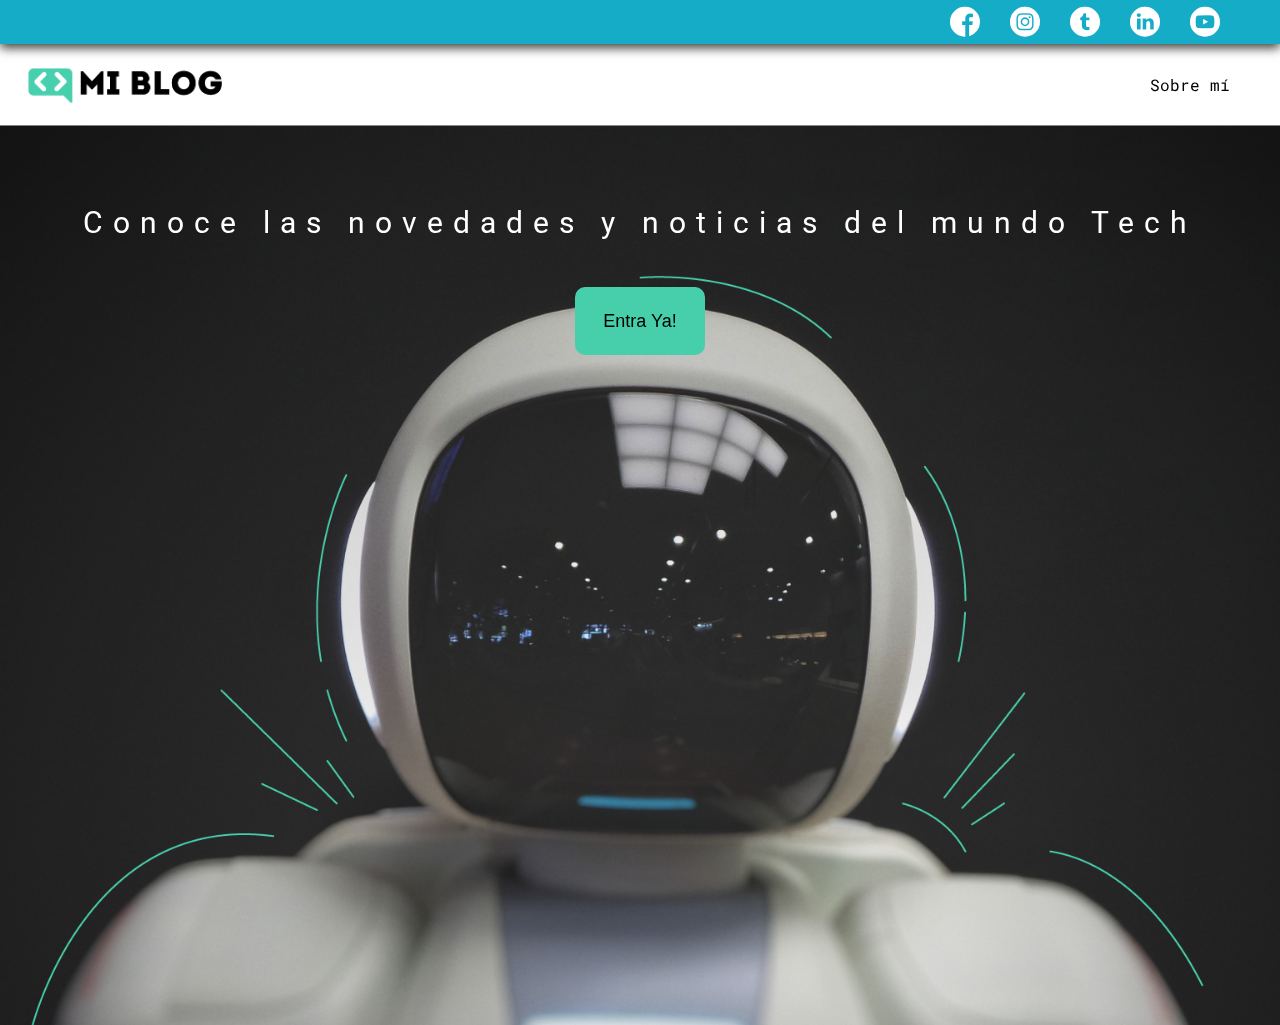
<file: index.html>
<!DOCTYPE html>
<html lang="en">
<head>
  <meta charset="UTF-8">
  <meta http-equiv="X-UA-Compatible" content="IE=edge">
  <meta name="viewport" content="width=s, initial-scale=1.0">
  <link rel="stylesheet" href="./css/main.css">
  <link rel="stylesheet" href="./assets/icons/fonts/flaticon.css">
  <link rel="stylesheet" href="./css/media-queries.css">
  <title>My Blog</title>
</head>
<body class="home-body">
  <header>
    <section class="main-icons-container">
      <section class="icons-container">
        <a href="" class="flaticon-001-facebook"><span></span></a>
        <a href="" class="flaticon-011-instagram"><span></span></a>
        <a href="" class="flaticon-002-twitter"><span></span></a>
        <a href="" class="flaticon-010-linkedin"><span></span></a>
        <a href="" class="flaticon-008-youtube"><span></span></a>
      </section>
    </section>
      <nav class="profile">
        <a href="index.html" class="logo"><img src="./assets/img/Logo-negro.png" alt="logo del blog"></a>
        <a href="perfil.html" class="about-me">Sobre mí</a>
      </nav>
  </header>
<!-- new section -->
<main class="home-main-container">
  <section class="home-main-section">
    <span class="news">Conoce las novedades y noticias del mundo Tech</span>
    <button class="cta"><a href="blogs.html">Entra Ya!</a></button>
  </section>
</main>
</body>
</html>
</file>
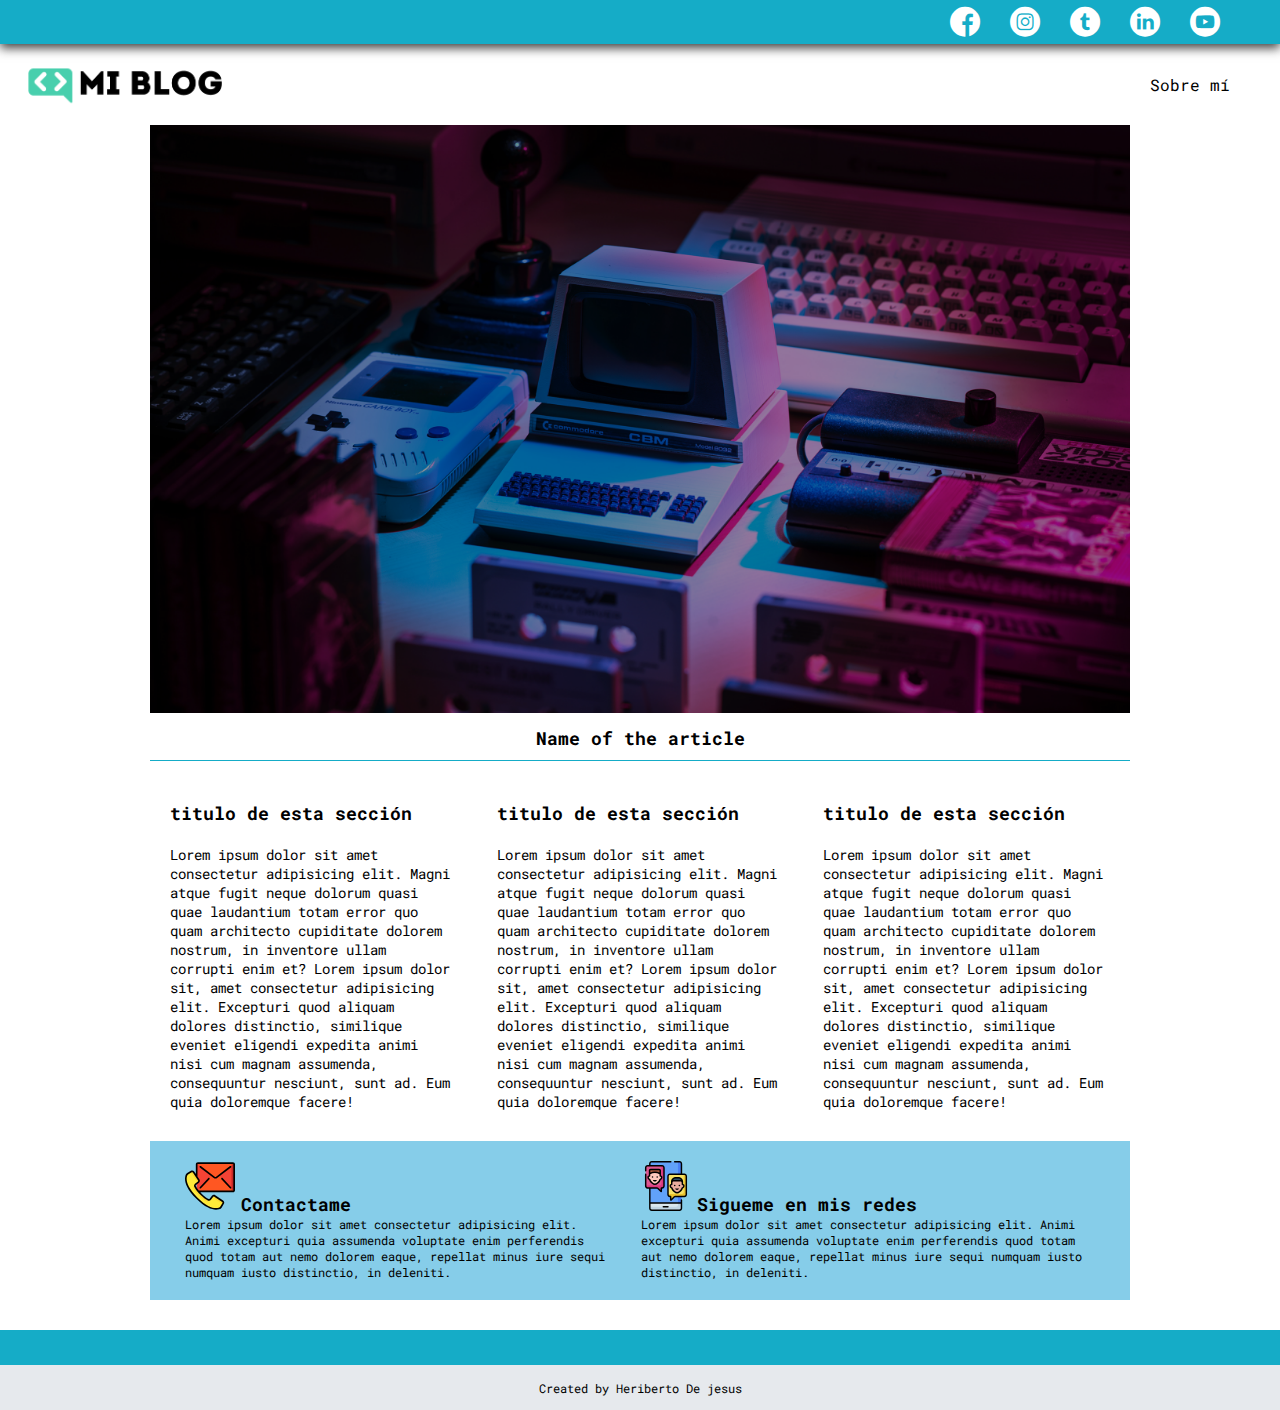
<file: blog.html>
<!DOCTYPE html>
<html lang="en">
<head>
  <meta charset="UTF-8">
  <meta http-equiv="X-UA-Compatible" content="IE=edge">
  <meta name="viewport" content="width=device-width, initial-scale=1.0">
  <link rel="stylesheet" href="./css/main.css">
  <link rel="stylesheet" href="./assets/icons/fonts/flaticon.css">
  <link rel="stylesheet" href="./css/media-queries.css">
  <title>My Blog</title>
</head>
<body>
  <header>
    <section class="main-icons-container">
      <section class="icons-container">
        <a href="" class="flaticon-001-facebook"><span></span></a>
        <a href="" class="flaticon-011-instagram"><span></span></a>
        <a href="" class="flaticon-002-twitter"><span></span></a>
        <a href="" class="flaticon-010-linkedin"><span></span></a>
        <a href="" class="flaticon-008-youtube"><span></span></a>
      </section>
    </section>
      <nav class="profile">
        <a href="index.html" class="logo"><img src="./assets/img/Logo-negro.png" alt="logo del blog"></a>
        <a href="perfil.html" class="about-me">Sobre mí</a>
      </nav>
  </header>

  <main class="main-blog-container">
    <section class="main-blog-img-container">
        <img src="./assets/img/main-news-img.png" alt="main image from this section">
      <h3 class="main-blog--title">Name of the article</h3>
    </section>
    <section class="main-blog-description-container">
    <section class="blog-description-container">
      <article class="main-blog-section">
        <h3>titulo de esta sección</h3>
        <p>Lorem ipsum dolor sit amet consectetur adipisicing elit. Magni atque fugit neque dolorum quasi quae laudantium totam error quo quam architecto cupiditate dolorem nostrum, in inventore ullam corrupti enim et?
          Lorem ipsum dolor sit, amet consectetur adipisicing elit. Excepturi quod aliquam dolores distinctio, similique eveniet eligendi expedita animi nisi cum magnam assumenda, consequuntur nesciunt, sunt ad. Eum quia doloremque facere!
        </p>
      </article>
    </section>

    <section class="blog-description-container">
      <article class="main-blog-section">
        <h3>titulo de esta sección</h3>
        <p>Lorem ipsum dolor sit amet consectetur adipisicing elit. Magni atque fugit neque dolorum quasi quae laudantium totam error quo quam architecto cupiditate dolorem nostrum, in inventore ullam corrupti enim et?
          Lorem ipsum dolor sit, amet consectetur adipisicing elit. Excepturi quod aliquam dolores distinctio, similique eveniet eligendi expedita animi nisi cum magnam assumenda, consequuntur nesciunt, sunt ad. Eum quia doloremque facere!
        </p>
      </article>
    </section>

    <section class="blog-description-container">
      <article class="main-blog-section">
        <h3>titulo de esta sección</h3>
        <p>Lorem ipsum dolor sit amet consectetur adipisicing elit. Magni atque fugit neque dolorum quasi quae laudantium totam error quo quam architecto cupiditate dolorem nostrum, in inventore ullam corrupti enim et?
          Lorem ipsum dolor sit, amet consectetur adipisicing elit. Excepturi quod aliquam dolores distinctio, similique eveniet eligendi expedita animi nisi cum magnam assumenda, consequuntur nesciunt, sunt ad. Eum quia doloremque facere!
        </p>
      </article>
    </section>
  </section>
<!-- contact section -->
<section class="main-contact-container">
  <article class="main-contact">
    <div class="main-contact--pic">
      <span class="contact--bild"></span>
    </div>
      <h3 class="contact-title">Contactame</h3>
      <p class="contact-text">Lorem ipsum dolor sit amet consectetur adipisicing elit. Animi excepturi quia assumenda voluptate enim perferendis quod totam aut nemo dolorem eaque, repellat minus iure sequi numquam iusto distinctio, in deleniti.</p>
    </article>

    <article class="main-contact">
      <div class="main-contact--pic">
        <span class="contact--bild2"></span>
      </div>
        <h3 class="contact-title">Sigueme en mis redes</h3>
        <p class="contact-text">Lorem ipsum dolor sit amet consectetur adipisicing elit. Animi excepturi quia assumenda voluptate enim perferendis quod totam aut nemo dolorem eaque, repellat minus iure sequi numquam iusto distinctio, in deleniti.</p>
      </article>
    </section>
  </main>
  <footer>
    <p><a href="https://www.instagram.com/heriberto.de.jesuss">Created by Heriberto De jesus</a></p>
  </footer>
</body>
</html>
</file>
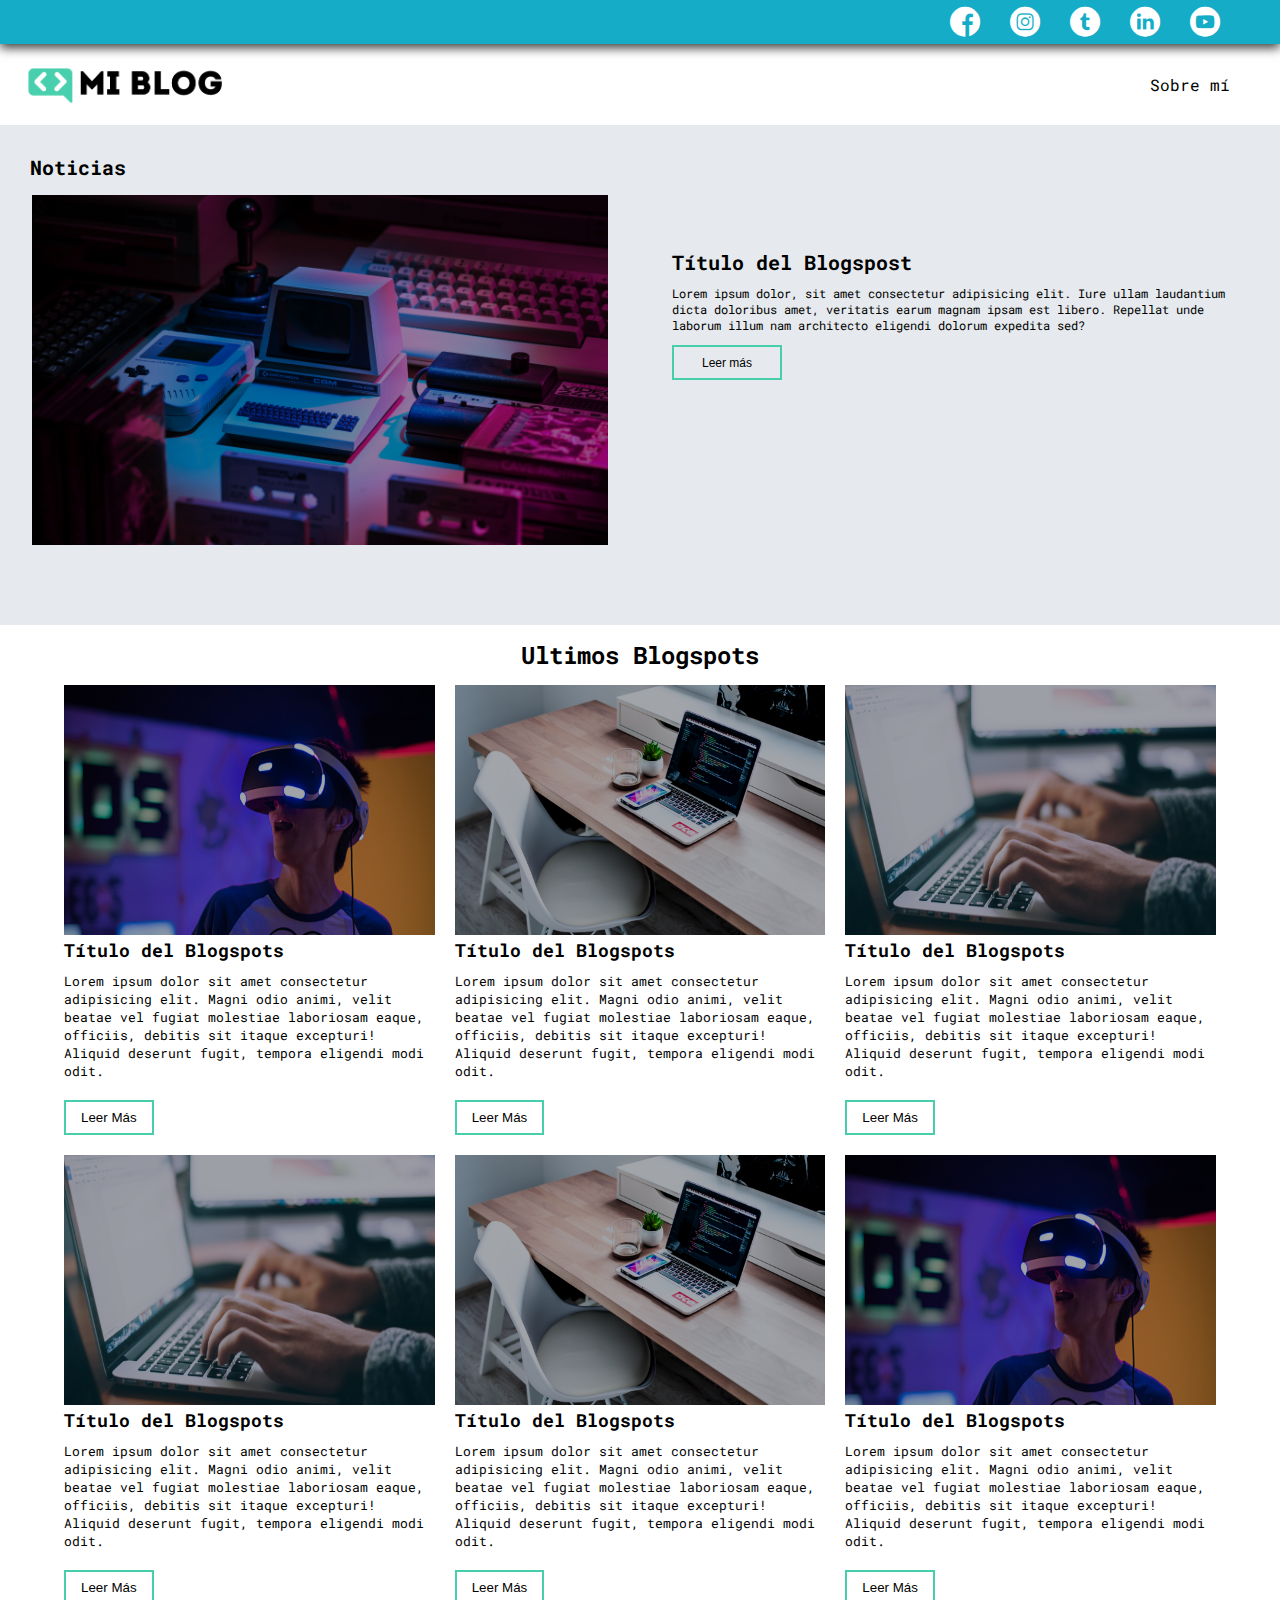
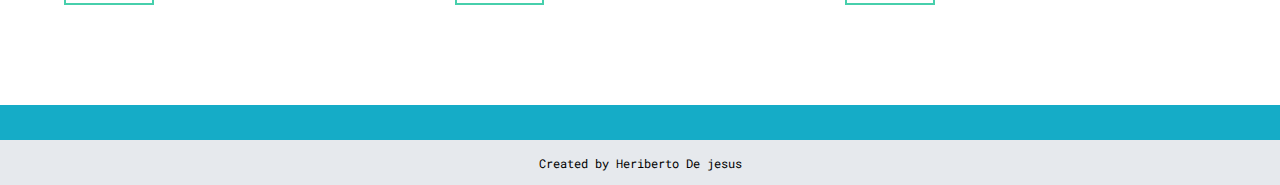
<file: blogs.html>
<!DOCTYPE html>
<html lang="en">
<head>
  <meta charset="UTF-8">
  <meta http-equiv="X-UA-Compatible" content="IE=edge">
  <meta name="viewport" content="width=device-width, initial-scale=1.0">
  <link rel="stylesheet" href="./css/main.css">
  <link rel="stylesheet" href="./assets/icons/fonts/flaticon.css">
  <link rel="stylesheet" href="./css/media-queries.css">
  <title>My Blog</title>
</head>
<body>
  <header>
    <section class="main-icons-container">
      <section class="icons-container">
        <a href="" class="flaticon-001-facebook"><span></span></a>
        <a href="" class="flaticon-011-instagram"><span></span></a>
        <a href="" class="flaticon-002-twitter"><span></span></a>
        <a href="" class="flaticon-010-linkedin"><span></span></a>
        <a href="" class="flaticon-008-youtube"><span></span></a>
      </section>
    </section>
      <nav class="profile">
        <a href="index.html" class="logo"><img src="./assets/img/Logo-negro.png" alt="logo del blog"></a>
        <a href="perfil.html" class="about-me">Sobre mí</a>
      </nav>
  </header>

  <section class="blogs-main-container">
    <section class="blogs-main">
      <span class="blogs-title--span">Noticias</span>
      <img src="./assets/img/main-news-img.png" alt="Foto of a section fron my blog" class="blogs-foto-001">
    </section>
    <section class="blogs-main--02">
      <h3 class="blogs--title">Título del Blogspost</h3>
      <p class="blogs--text">Lorem ipsum dolor, sit amet consectetur adipisicing elit. Iure ullam laudantium dicta doloribus amet, veritatis earum magnam ipsam est libero. Repellat unde laborum illum nam architecto eligendi dolorum expedita sed?</p>
      <button class="blogs-cta"><a href="blog.html">Leer más</a></button>
    </section>
  </section>
  <!-- next section -->
  <div class="blogs--title-h2">
    <h2>Ultimos Blogspots</h2>
  </div>

<div class="main-container-all">
  <div class="blogs-container">
    <article>
      <img src="./assets/img/post-1.png" alt="" class="blogs-main--foto">
      <h3 class="blogs-text--h3">Título del Blogspots</h3>
      <p class="blogs-text--p">Lorem ipsum dolor sit amet consectetur adipisicing elit. Magni odio animi, velit beatae vel fugiat molestiae laboriosam eaque, officiis, debitis sit itaque excepturi! Aliquid deserunt fugit, tempora eligendi modi odit.</p>
      <button class="blogs-button"><a href="blog.html">Leer Más</a></button>
    </article>
  </div>

  <div class="blogs-container">
    <article>
      <img src="./assets/img/post-2.png" alt="" class="blogs-main--foto">
      <h3 class="blogs-text--h3">Título del Blogspots</h3>
      <p class="blogs-text--p">Lorem ipsum dolor sit amet consectetur adipisicing elit. Magni odio animi, velit beatae vel fugiat molestiae laboriosam eaque, officiis, debitis sit itaque excepturi! Aliquid deserunt fugit, tempora eligendi modi odit.</p>
      <button class="blogs-button"><a href="blog.html">Leer Más</a></button>
    </article>
  </div>

  <div class="blogs-container">
    <article>
      <img src="./assets/img/post-3.png" alt="" class="blogs-main--foto">
      <h3 class="blogs-text--h3">Título del Blogspots</h3>
      <p class="blogs-text--p">Lorem ipsum dolor sit amet consectetur adipisicing elit. Magni odio animi, velit beatae vel fugiat molestiae laboriosam eaque, officiis, debitis sit itaque excepturi! Aliquid deserunt fugit, tempora eligendi modi odit.</p>
      <button class="blogs-button"><a href="blog.html">Leer Más</a></button>
    </article>
  </div>

  <div class="blogs-container">
    <article>
      <img src="./assets/img/post-3.png" alt="" class="blogs-main--foto">
      <h3 class="blogs-text--h3">Título del Blogspots</h3>
      <p class="blogs-text--p">Lorem ipsum dolor sit amet consectetur adipisicing elit. Magni odio animi, velit beatae vel fugiat molestiae laboriosam eaque, officiis, debitis sit itaque excepturi! Aliquid deserunt fugit, tempora eligendi modi odit.</p>
      <button class="blogs-button"><a href="blog.html">Leer Más</a></button>
    </article>
  </div>

  <div class="blogs-container">
    <article>
      <img src="./assets/img/post-2.png" alt="" class="blogs-main--foto">
      <h3 class="blogs-text--h3">Título del Blogspots</h3>
      <p class="blogs-text--p">Lorem ipsum dolor sit amet consectetur adipisicing elit. Magni odio animi, velit beatae vel fugiat molestiae laboriosam eaque, officiis, debitis sit itaque excepturi! Aliquid deserunt fugit, tempora eligendi modi odit.</p>
      <button class="blogs-button"><a href="blog.html">Leer Más</a></button>
    </article>
  </div>

  <div class="blogs-container blogs-container--01">
    <article>
      <img src="./assets/img/post-1.png" alt="" class="blogs-main--foto">
      <h3 class="blogs-text--h3">Título del Blogspots</h3>
      <p class="blogs-text--p">Lorem ipsum dolor sit amet consectetur adipisicing elit. Magni odio animi, velit beatae vel fugiat molestiae laboriosam eaque, officiis, debitis sit itaque excepturi! Aliquid deserunt fugit, tempora eligendi modi odit.</p>
      <button class="blogs-button"><a href="blog.html">Leer Más</a></button>
    </article>
  </div>
</div>
<footer>
  <p><a href="https://www.instagram.com/heriberto.de.jesuss">Created by Heriberto De jesus</a></p>
</footer>
</body>
</html>
</file>
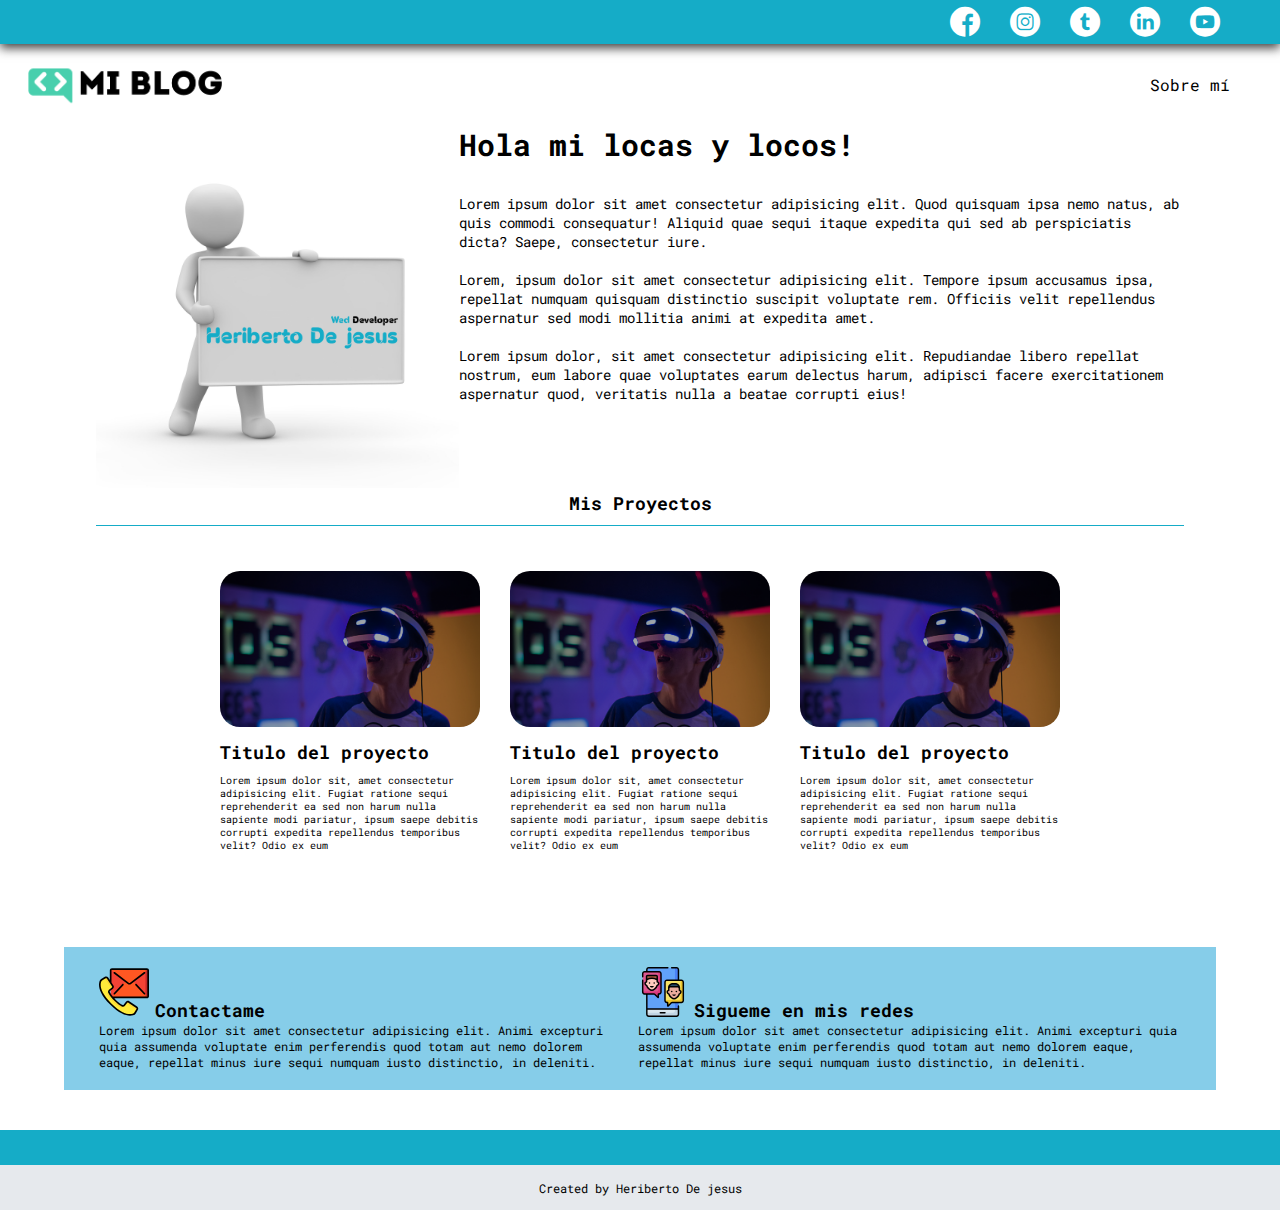
<file: perfil.html>
<!DOCTYPE html>
<html lang="en">
<head>
  <meta charset="UTF-8">
  <meta http-equiv="X-UA-Compatible" content="IE=edge">
  <meta name="viewport" content="width=device-width, initial-scale=1.0">
  <link rel="stylesheet" href="./css/main.css">
  <link rel="stylesheet" href="./assets/icons/fonts/flaticon.css">
  <link rel="stylesheet" href="./css/media-queries.css">
  <title>My Blog</title>
</head>
<body>
  <header>
    <section class="main-icons-container">
      <section class="icons-container">
        <a href="" class="flaticon-001-facebook"><span></span></a>
        <a href="" class="flaticon-011-instagram"><span></span></a>
        <a href="" class="flaticon-002-twitter"><span></span></a>
        <a href="" class="flaticon-010-linkedin"><span></span></a>
        <a href="" class="flaticon-008-youtube"><span></span></a>
      </section>
    </section>
      <nav class="profile">
        <a href="index.html" class="logo"><img src="./assets/img/Logo-negro.png" alt="logo del blog"></a>
        <a href="perfil.html" class="about-me">Sobre mí</a>
      </nav>
  </header>
  <main class="profile-main-container--all">
    <section class="profile-main-container">
      <div class="profile-main-left">
        <img src="./assets/img/mypic.jpg" alt="Profile foto">
      </div>
      <div class="profile-main-right">
        <h3>Hola mi locas y locos!</h3>
        <p>Lorem ipsum dolor sit amet consectetur adipisicing elit. Quod quisquam ipsa nemo natus, ab quis commodi consequatur! Aliquid quae sequi itaque expedita qui sed ab perspiciatis dicta? Saepe, consectetur iure.
        <br><br>
        Lorem, ipsum dolor sit amet consectetur adipisicing elit. Tempore ipsum accusamus ipsa, repellat numquam quisquam distinctio suscipit voluptate rem. Officiis velit repellendus aspernatur sed modi mollitia animi at expedita amet.
        <br><br>
        Lorem ipsum dolor, sit amet consectetur adipisicing elit. Repudiandae libero repellat nostrum, eum labore quae voluptates earum delectus harum, adipisci facere exercitationem aspernatur quod, veritatis nulla a beatae corrupti eius!
        </p>
      </div>
    </section>
    <section class="main-profile-projects-container">
      <h3 class="profile-projects-title--h3">Mis Proyectos</h3>
      <section class="profile-projects-container">
      <article class="profile-projects">
        <div class="profile-projects-section">
        <img src="./assets/img/post-1.png" alt="">
        <h3>Titulo del proyecto</h3>
        <p>Lorem ipsum dolor sit, amet consectetur adipisicing elit. Fugiat ratione sequi reprehenderit ea sed non harum nulla sapiente modi pariatur, ipsum saepe debitis corrupti expedita repellendus temporibus velit? Odio ex eum</p>
      </div>
      </article>

      <article class="profile-projects">
        <div class="profile-projects-section">
        <img src="./assets/img/post-1.png" alt="">
        <h3>Titulo del proyecto</h3>
        <p>Lorem ipsum dolor sit, amet consectetur adipisicing elit. Fugiat ratione sequi reprehenderit ea sed non harum nulla sapiente modi pariatur, ipsum saepe debitis corrupti expedita repellendus temporibus velit? Odio ex eum</p>
      </div>

      </article>
      <article class="profile-projects">
        <div class="profile-projects-section">
        <img src="./assets/img/post-1.png" alt="">
        <h3>Titulo del proyecto</h3>
        <p>Lorem ipsum dolor sit, amet consectetur adipisicing elit. Fugiat ratione sequi reprehenderit ea sed non harum nulla sapiente modi pariatur, ipsum saepe debitis corrupti expedita repellendus temporibus velit? Odio ex eum</p>
      </div>
      </article>
    </section>
    </section>
  </main>
  <!-- contact section -->
<section class="main-contact-container main-contact-container2">
  <article class="main-contact">
    <div class="main-contact--pic">
      <span class="contact--bild"></span>
    </div>
      <h3 class="contact-title">Contactame</h3>
      <p class="contact-text">Lorem ipsum dolor sit amet consectetur adipisicing elit. Animi excepturi quia assumenda voluptate enim perferendis quod totam aut nemo dolorem eaque, repellat minus iure sequi numquam iusto distinctio, in deleniti.</p>
    </article>

    <article class="main-contact">
      <div class="main-contact--pic">
        <span class="contact--bild2"></span>
      </div>
        <h3 class="contact-title">Sigueme en mis redes</h3>
        <p class="contact-text">Lorem ipsum dolor sit amet consectetur adipisicing elit. Animi excepturi quia assumenda voluptate enim perferendis quod totam aut nemo dolorem eaque, repellat minus iure sequi numquam iusto distinctio, in deleniti.</p>
      </article>
    </section>
  <footer>
    <p><a href="https://www.instagram.com/heriberto.de.jesuss">Created by Heriberto De jesus</a></p>
  </footer>
</body>
</html>
</file>
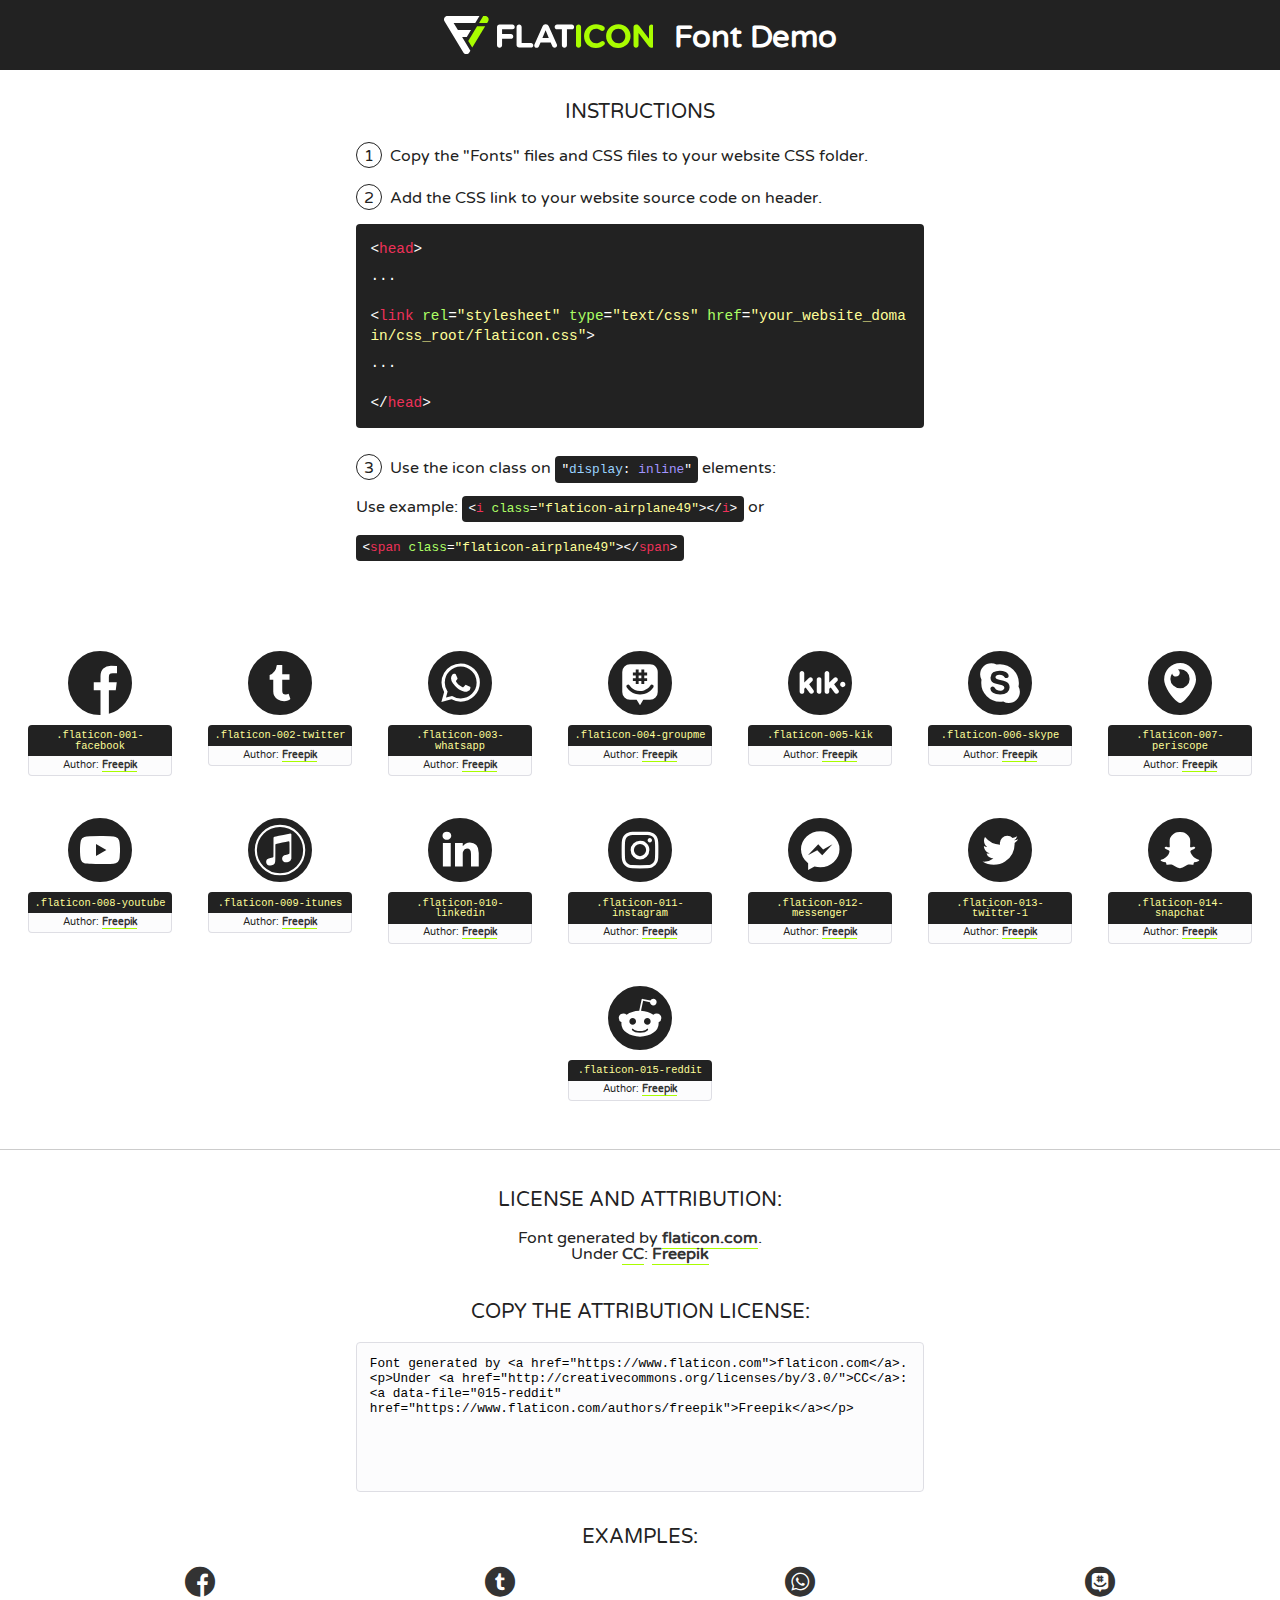
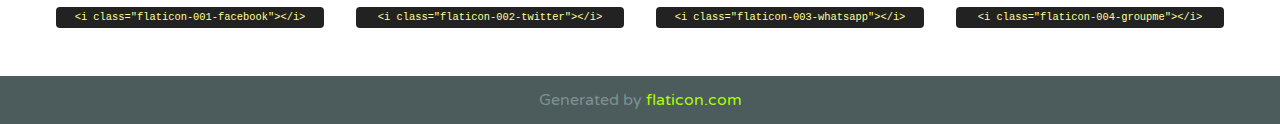
<file: assets/icons/fonts/flaticon.html>
<!DOCTYPE html>
<!--
  Flaticon icon font: Flaticon
  Creation date: 20/12/2018 09:27
-->
<html>
<!DOCTYPE html>
<html>

<head>
    <title>Flaticon WebFont</title>
    <link href="http://fonts.googleapis.com/css?family=Varela+Round" rel="stylesheet" type="text/css" />
    <link rel="stylesheet" type="text/css" href="flaticon.css">
    <meta charset="UTF-8">
    <style>
    html, body, div, span, applet, object, iframe,
    h1, h2, h3, h4, h5, h6, p, blockquote, pre,
    a, abbr, acronym, address, big, cite, code,
    del, dfn, em, img, ins, kbd, q, s, samp,
    small, strike, strong, sub, sup, tt, var,
    b, u, i, center,
    dl, dt, dd, ol, ul, li,
    fieldset, form, label, legend,
    table, caption, tbody, tfoot, thead, tr, th, td,
    article, aside, canvas, details, embed, 
    figure, figcaption, footer, header, hgroup, 
    menu, nav, output, ruby, section, summary,
    time, mark, audio, video {
        margin: 0;
        padding: 0;
        border: 0;
        font-size: 100%;
        font: inherit;
        vertical-align: baseline;
    }
    /* HTML5 display-role reset for older browsers */
    article, aside, details, figcaption, figure, 
    footer, header, hgroup, menu, nav, section {
        display: block;
    }
    body {
        line-height: 1;
    }
    ol, ul {
        list-style: none;
    }
    blockquote, q {
        quotes: none;
    }
    blockquote:before, blockquote:after,
    q:before, q:after {
        content: '';
        content: none;
    }
    table {
        border-collapse: collapse;
        border-spacing: 0;
    }
    body {
        font-family: 'Varela Round', Helvetica, Arial, sans-serif;
        font-size: 16px;
        color: #222;
    }
    a {
        color: #333;
        border-bottom: 1px solid #a9fd00;
        font-weight: bold;
        text-decoration: none;
    }
    * {
        -moz-box-sizing: border-box;
        -webkit-box-sizing: border-box;
        box-sizing: border-box;
        margin: 0;
        padding: 0;
    }
    [class^="flaticon-"]:before, [class*=" flaticon-"]:before, [class^="flaticon-"]:after, [class*=" flaticon-"]:after {
        font-family: Flaticon;
        font-size: 30px;
        font-style: normal;
        margin-left: 20px;
        color: #333;
    }
    .wrapper {
        max-width: 600px;
        margin: auto;
        padding: 0 1em;
    }
    .title {
        font-size: 1.25em;
        text-align: center;
        margin-bottom: 1em;
        text-transform: uppercase;
    }
    header {
        text-align: center;
        background-color: #222;
        color: #fff;
        padding: 1em;
    }
    header .logo {
        width: 210px;
        height: 38px;
        display: inline-block;
        vertical-align: middle;
        margin-right: 1em;
        border: none;
    }
    header strong {
        font-size: 1.95em;
        font-weight: bold;
        vertical-align: middle;
        margin-top: 5px;
        display: inline-block;
    }
    .demo {
        margin: 2em auto;
        line-height: 1.25em;
    }
    .demo ul li {
        margin-bottom: 1em;
    }
    .demo ul li .num {
        color: #222;
        border-radius: 20px;
        display: inline-block;
        width: 26px;
        padding: 3px;
        height: 26px;
        text-align: center;
        margin-right: 0.5em;
        border: 1px solid #222;
    }
    .demo ul li code {
        background-color: #222;
        border-radius: 4px;
        padding: 0.25em 0.5em;
        display: inline-block;
        color: #fff;
        font-family: Consolas,Monaco,Lucida Console,Liberation Mono,DejaVu Sans Mono,Bitstream Vera Sans Mono,Courier New, monospace;
        font-weight: lighter;
        margin-top: 1em;
        font-size: 0.8em;
        word-break: break-all;
    }
    .demo ul li code.big {
        padding: 1em;
        font-size: 0.9em;
    }
    .demo ul li code .red {
        color: #EF3159;
    }
    .demo ul li code .green {
        color: #ACFF65;
    }
    .demo ul li code .yellow {
        color: #FFFF99;
    }
    .demo ul li code .blue {
        color: #99D3FF;
    }
    .demo ul li code .purple {
        color: #A295FF;
    }
    .demo ul li code .dots {
        margin-top: 0.5em;
        display: block;
    }
    #glyphs {
        border-bottom: 1px solid #ccc;
        padding: 2em 0;
        text-align: center;
    }
    .glyph {
        display: inline-block;
        width: 9em;
        margin: 1em;
        text-align: center;
        vertical-align: top;
        background: #FFF;
    }
    .glyph .glyph-icon {
        padding: 10px;
        display: block;
        font-family:"Flaticon";
        font-size: 64px;
        line-height: 1;
    }
    .glyph .glyph-icon:before {
        font-size: 64px;
        color: #222;
        margin-left: 0;
    }
    .class-name {
        font-size: 0.65em;
        background-color: #222;
        color: #fff;
        border-radius: 4px 4px 0 0;
        padding: 0.5em;
        color: #FFFF99;
        font-family: Consolas,Monaco,Lucida Console,Liberation Mono,DejaVu Sans Mono,Bitstream Vera Sans Mono,Courier New, monospace;
    }
    .author-name {
        font-size: 0.6em;
        background-color: #fcfcfd;
        border: 1px solid #DEDEE4;
        border-top: 0;
        border-radius: 0 0 4px 4px;
        padding: 0.5em;
    }
    .class-name:last-child {
        font-size: 10px;
        color:#888;
    }
    .class-name:last-child a {
        font-size: 10px;
        color:#555;
    }
    .class-name:last-child a:hover {
        color:#a9fd00;
    }
    .glyph > input {
        display: block;
        width: 100px;
        margin: 5px auto;
        text-align: center;
        font-size: 12px;
        cursor: text;
    }
    .glyph > input.icon-input {
        font-family:"Flaticon";
        font-size: 16px;
        margin-bottom: 10px;
    }
    .attribution .title {
        margin-top: 2em;
    }
    .attribution textarea {
        background-color: #fcfcfd;
        padding: 1em;
        border: none;
        box-shadow: none;
        border: 1px solid #DEDEE4;
        border-radius: 4px;
        resize: none;
        width: 100%;
        height: 150px;
        font-size: 0.8em;
        font-family: Consolas,Monaco,Lucida Console,Liberation Mono,DejaVu Sans Mono,Bitstream Vera Sans Mono,Courier New, monospace;
        -webkit-appearance: none;
    }
    .iconsuse {
        margin: 2em auto;
        text-align: center;
        max-width: 1200px;
    }
    .iconsuse:after {
        content: '';
        display: table;
        clear: both;
    }
    .iconsuse .image {
        float: left;
        width: 25%;
        padding: 0 1em;
    }
    .iconsuse .image p {
        margin-bottom: 1em;
    }
    .iconsuse .image span {
        display: block;
        font-size: 0.65em;
        background-color: #222;
        color: #fff;
        border-radius: 4px;
        padding: 0.5em;
        color: #FFFF99;
        margin-top: 1em;
        font-family: Consolas,Monaco,Lucida Console,Liberation Mono,DejaVu Sans Mono,Bitstream Vera Sans Mono,Courier New, monospace;
    }
    #footer {
        text-align: center;
        background-color: #4C5B5C;
        color: #7c9192;
        padding: 1em;
    }
    #footer a {
        border: none;
        color: #a9fd00;
        font-weight: normal;
    }
    @media (max-width: 960px) {
        .iconsuse .image {
            width: 50%;
        }
    }
    @media (max-width: 560px) {
        .iconsuse .image {
            width: 100%;
        }
    }
    </style>
</head>

<body class="characters-off">

    <header>
        <a href="https://www.flaticon.com" target="_blank" class="logo">
            <svg version="1.1" xmlns="http://www.w3.org/2000/svg" xmlns:xlink="http://www.w3.org/1999/xlink" xmlns:a="http://ns.adobe.com/AdobeSVGViewerExtensions/3.0/" viewBox="0 0 560.875 102.036" enable-background="new 0 0 560.875 102.036" xml:space="preserve">
                <defs>
                </defs>
                <g>
                    <g class="letters">
                        <path fill="#ffffff" d="M141.596,29.675c0-3.777,2.985-6.767,6.764-6.767h34.438c3.426,0,6.15,2.728,6.15,6.15
                        c0,3.43-2.724,6.149-6.15,6.149h-27.674v13.091h23.719c3.429,0,6.151,2.724,6.151,6.15c0,3.43-2.723,6.149-6.151,6.149h-23.719
                        v17.574c0,3.773-2.986,6.761-6.764,6.761c-3.779,0-6.764-2.989-6.764-6.761V29.675z"></path>
                        <path fill="#ffffff" d="M193.844,29.149c0-3.781,2.985-6.767,6.764-6.767c3.776,0,6.763,2.985,6.763,6.767v42.957h25.039
                        c3.426,0,6.149,2.726,6.149,6.153c0,3.425-2.723,6.15-6.149,6.15h-31.802c-3.779,0-6.764-2.986-6.764-6.768V29.149z"></path>
                        <path fill="#ffffff" d="M241.891,75.71l21.438-48.407c1.492-3.341,4.215-5.357,7.906-5.357h0.792
                        c3.686,0,6.323,2.017,7.815,5.357l21.439,48.407c0.436,0.967,0.701,1.845,0.701,2.723c0,3.602-2.809,6.501-6.414,6.501
                        c-3.161,0-5.269-1.845-6.499-4.655l-4.132-9.661h-27.059l-4.301,10.102c-1.144,2.631-3.426,4.214-6.237,4.214
                        c-3.517,0-6.24-2.81-6.24-6.325C241.1,77.64,241.451,76.677,241.891,75.71z M279.932,58.666l-8.521-20.297l-8.526,20.297H279.932
                        z"></path>
                        <path fill="#ffffff" d="M314.864,35.387H301.86c-3.429,0-6.239-2.813-6.239-6.238c0-3.429,2.811-6.24,6.239-6.24h39.533
                        c3.426,0,6.237,2.811,6.237,6.24c0,3.425-2.811,6.238-6.237,6.238h-13.001v42.785c0,3.773-2.99,6.761-6.764,6.761
                        c-3.779,0-6.764-2.989-6.764-6.761V35.387z"></path>
                        <path fill="#A9FD00" d="M352.615,29.149c0-3.781,2.985-6.767,6.767-6.767c3.774,0,6.761,2.985,6.761,6.767v49.024
                        c0,3.773-2.987,6.761-6.761,6.761c-3.781,0-6.767-2.989-6.767-6.761V29.149z"></path>
                        <path fill="#A9FD00" d="M374.132,53.836v-0.179c0-17.481,13.178-31.801,32.065-31.801c9.22,0,15.459,2.458,20.557,6.238
                        c1.402,1.054,2.637,2.985,2.637,5.357c0,3.692-2.985,6.59-6.681,6.59c-1.845,0-3.071-0.702-4.044-1.319
                        c-3.776-2.813-7.729-4.393-12.562-4.393c-10.364,0-17.831,8.611-17.831,19.154v0.173c0,10.542,7.291,19.329,17.831,19.329
                        c5.715,0,9.492-1.756,13.359-4.834c1.049-0.874,2.458-1.491,4.039-1.491c3.429,0,6.325,2.813,6.325,6.236
                        c0,2.106-1.056,3.78-2.282,4.834c-5.539,4.834-12.036,7.733-21.878,7.733C387.572,85.464,374.132,71.493,374.132,53.836z"></path>
                        <path fill="#A9FD00" d="M433.009,53.836v-0.179c0-17.481,13.79-31.801,32.766-31.801c18.981,0,32.592,14.143,32.592,31.628v0.173
                        c0,17.483-13.785,31.807-32.769,31.807C446.625,85.464,433.009,71.32,433.009,53.836z M484.224,53.836v-0.179
                        c0-10.539-7.725-19.326-18.626-19.326c-10.893,0-18.449,8.611-18.449,19.154v0.173c0,10.542,7.73,19.329,18.626,19.329
                        C476.676,72.986,484.224,64.378,484.224,53.836z"></path>
                        <path fill="#A9FD00" d="M506.233,29.321c0-3.774,2.99-6.763,6.767-6.763h1.401c3.252,0,5.183,1.583,7.029,3.953l26.093,34.265
                        V29.059c0-3.692,2.99-6.677,6.681-6.677c3.683,0,6.671,2.985,6.671,6.677v48.934c0,3.78-2.987,6.765-6.764,6.765h-0.436
                        c-3.257,0-5.188-1.581-7.034-3.953l-27.056-35.492v32.944c0,3.687-2.985,6.676-6.678,6.676c-3.683,0-6.673-2.989-6.673-6.676
                        V29.321z"></path>
                    </g>
                    <g class="insignia">
                        <path fill="#ffffff" d="M48.372,56.137h12.517l11.156-18.537H37.186L25.688,18.539h57.825L94.668,0H9.271
                        C5.925,0,2.842,1.801,1.198,4.716c-1.644,2.907-1.593,6.482,0.134,9.343l50.38,83.501c1.678,2.781,4.689,4.476,7.938,4.476
                        c3.246,0,6.257-1.695,7.935-4.476l2.898-4.804L48.372,56.137z"></path>
                        <g class="i">
                            <path fill="#A9FD00" d="M93.575,18.539h0.031v0.004l21.652,0.004l2.705-4.488c1.727-2.861,1.778-6.436,0.133-9.343
                            C116.454,1.801,113.371,0,110.026,0h-5.294L93.575,18.539z"></path>
                            <polygon fill="#A9FD00" points="88.291,27.356 64.725,66.486 75.519,84.404 109.942,27.356"></polygon>
                        </g>
                    </g>
                </g>
            </svg>
        </a>
        <strong>Font Demo</strong>
    </header>


    <section class="demo wrapper">

        <p class="title">Instructions</p>

        <ul>
            <li>
                <span class="num">1</span>Copy the "Fonts" files and CSS files to your website CSS folder.
            </li>
            <li>
                <span class="num">2</span>Add the CSS link to your website source code on header.
                <code class="big">
                    &lt;<span class="red">head</span>&gt;
                    <br/><span class="dots">...</span>
                    <br/>&lt;<span class="red">link</span> <span class="green">rel</span>=<span class="yellow">"stylesheet"</span> <span class="green">type</span>=<span class="yellow">"text/css"</span> <span class="green">href</span>=<span class="yellow">"your_website_domain/css_root/flaticon.css"</span>&gt;
                    <br/><span class="dots">...</span>
                    <br/>&lt;/<span class="red">head</span>&gt;
                </code>
            </li>

            <li>
                <p>
                    <span class="num">3</span>Use the icon class on <code>"<span class="blue">display</span>:<span class="purple"> inline</span>"</code> elements:
                    <br />
                    Use example: <code>&lt;<span class="red">i</span> <span class="green">class</span>=<span class="yellow">&quot;flaticon-airplane49&quot;</span>&gt;&lt;/<span class="red">i</span>&gt;</code> or <code>&lt;<span class="red">span</span> <span class="green">class</span>=<span class="yellow">&quot;flaticon-airplane49&quot;</span>&gt;&lt;/<span class="red">span</span>&gt;</code>
            </li>
        </ul>

    </section>




   <section id="glyphs">          
    
      
        <div class="glyph"><div class="glyph-icon flaticon-001-facebook"></div>
            <div class="class-name">.flaticon-001-facebook</div>
            <div class="author-name">Author: <a data-file="001-facebook" href="https://www.flaticon.com/authors/freepik">Freepik</a> </div> 
        </div>        
        
        <div class="glyph"><div class="glyph-icon flaticon-002-twitter"></div>
            <div class="class-name">.flaticon-002-twitter</div>
            <div class="author-name">Author: <a data-file="002-twitter" href="https://www.flaticon.com/authors/freepik">Freepik</a> </div> 
        </div>        
        
        <div class="glyph"><div class="glyph-icon flaticon-003-whatsapp"></div>
            <div class="class-name">.flaticon-003-whatsapp</div>
            <div class="author-name">Author: <a data-file="003-whatsapp" href="https://www.flaticon.com/authors/freepik">Freepik</a> </div> 
        </div>        
        
        <div class="glyph"><div class="glyph-icon flaticon-004-groupme"></div>
            <div class="class-name">.flaticon-004-groupme</div>
            <div class="author-name">Author: <a data-file="004-groupme" href="https://www.flaticon.com/authors/freepik">Freepik</a> </div> 
        </div>        
        
        <div class="glyph"><div class="glyph-icon flaticon-005-kik"></div>
            <div class="class-name">.flaticon-005-kik</div>
            <div class="author-name">Author: <a data-file="005-kik" href="https://www.flaticon.com/authors/freepik">Freepik</a> </div> 
        </div>        
        
        <div class="glyph"><div class="glyph-icon flaticon-006-skype"></div>
            <div class="class-name">.flaticon-006-skype</div>
            <div class="author-name">Author: <a data-file="006-skype" href="https://www.flaticon.com/authors/freepik">Freepik</a> </div> 
        </div>        
        
        <div class="glyph"><div class="glyph-icon flaticon-007-periscope"></div>
            <div class="class-name">.flaticon-007-periscope</div>
            <div class="author-name">Author: <a data-file="007-periscope" href="https://www.flaticon.com/authors/freepik">Freepik</a> </div> 
        </div>        
        
        <div class="glyph"><div class="glyph-icon flaticon-008-youtube"></div>
            <div class="class-name">.flaticon-008-youtube</div>
            <div class="author-name">Author: <a data-file="008-youtube" href="https://www.flaticon.com/authors/freepik">Freepik</a> </div> 
        </div>        
        
        <div class="glyph"><div class="glyph-icon flaticon-009-itunes"></div>
            <div class="class-name">.flaticon-009-itunes</div>
            <div class="author-name">Author: <a data-file="009-itunes" href="https://www.flaticon.com/authors/freepik">Freepik</a> </div> 
        </div>        
        
        <div class="glyph"><div class="glyph-icon flaticon-010-linkedin"></div>
            <div class="class-name">.flaticon-010-linkedin</div>
            <div class="author-name">Author: <a data-file="010-linkedin" href="https://www.flaticon.com/authors/freepik">Freepik</a> </div> 
        </div>        
        
        <div class="glyph"><div class="glyph-icon flaticon-011-instagram"></div>
            <div class="class-name">.flaticon-011-instagram</div>
            <div class="author-name">Author: <a data-file="011-instagram" href="https://www.flaticon.com/authors/freepik">Freepik</a> </div> 
        </div>        
        
        <div class="glyph"><div class="glyph-icon flaticon-012-messenger"></div>
            <div class="class-name">.flaticon-012-messenger</div>
            <div class="author-name">Author: <a data-file="012-messenger" href="https://www.flaticon.com/authors/freepik">Freepik</a> </div> 
        </div>        
        
        <div class="glyph"><div class="glyph-icon flaticon-013-twitter-1"></div>
            <div class="class-name">.flaticon-013-twitter-1</div>
            <div class="author-name">Author: <a data-file="013-twitter-1" href="https://www.flaticon.com/authors/freepik">Freepik</a> </div> 
        </div>        
        
        <div class="glyph"><div class="glyph-icon flaticon-014-snapchat"></div>
            <div class="class-name">.flaticon-014-snapchat</div>
            <div class="author-name">Author: <a data-file="014-snapchat" href="https://www.flaticon.com/authors/freepik">Freepik</a> </div> 
        </div>        
        
        <div class="glyph"><div class="glyph-icon flaticon-015-reddit"></div>
            <div class="class-name">.flaticon-015-reddit</div>
            <div class="author-name">Author: <a data-file="015-reddit" href="https://www.flaticon.com/authors/freepik">Freepik</a> </div> 
        </div>        
        

    </section>



    <section class="attribution wrapper"   style="text-align:center;">

      <div class="title">License and attribution:</div><div class="attrDiv">Font generated by <a href="https://www.flaticon.com">flaticon.com</a>. <div><p>Under <a href="http://creativecommons.org/licenses/by/3.0/">CC</a>: <a data-file="015-reddit" href="https://www.flaticon.com/authors/freepik">Freepik</a></p>  </div>
      </div>
      <div class="title">Copy the Attribution License:</div>

    <textarea onclick="this.focus();this.select();">Font generated by &lt;a href=&quot;https://www.flaticon.com&quot;&gt;flaticon.com&lt;/a&gt;. <p>Under <a href="http://creativecommons.org/licenses/by/3.0/">CC</a>: <a data-file="015-reddit" href="https://www.flaticon.com/authors/freepik">Freepik</a></p>  
     </textarea>

    </section>

    <section class="iconsuse">

          <div class="title">Examples:</div>            
             
            <div class="image">
                <p>
                    <i class="glyph-icon flaticon-001-facebook"></i> 
                    <span>&lt;i class=&quot;flaticon-001-facebook&quot;&gt;&lt;/i&gt;</span>
                </p>
            </div>
            
            <div class="image">
                <p>
                    <i class="glyph-icon flaticon-002-twitter"></i> 
                    <span>&lt;i class=&quot;flaticon-002-twitter&quot;&gt;&lt;/i&gt;</span>
                </p>
            </div>
            
            <div class="image">
                <p>
                    <i class="glyph-icon flaticon-003-whatsapp"></i> 
                    <span>&lt;i class=&quot;flaticon-003-whatsapp&quot;&gt;&lt;/i&gt;</span>
                </p>
            </div>
            
            <div class="image">
                <p>
                    <i class="glyph-icon flaticon-004-groupme"></i> 
                    <span>&lt;i class=&quot;flaticon-004-groupme&quot;&gt;&lt;/i&gt;</span>
                </p>
            </div>
                       
        </div>
                            
    </section>

<div id="footer">
    <div>Generated by <a href="https://www.flaticon.com">flaticon.com</a>
    </div>
</div>



</body>
</html>
</file>
<file: css/main.css>
@import url('https://fonts.googleapis.com/css2?family=Roboto+Mono:wght@300;500;700&family=Roboto+Slab:wght@400;500;700;900&family=Roboto:wght@400;500;700;900&display=swap');
* {
  box-sizing: border-box;
  margin: 0;
  padding: 0;
}

html {
  font-size: 62.5%;
}
body {
  font-family: "Roboto mono", monospace;
}
.home-body {
  position: fixed;
  top: 0;
  right: 0;
  bottom: 0;
  left: 0;
}
a {
  text-decoration: none;
  color: black;
}


header {
  width: 100%;
  height: auto;
  display: grid;
  grid-template-rows: auto 1fr;
}
header .main-icons-container {
  display: flex;
  width: 100%;
  height: 44px;
  justify-content: center;
  align-items: center;
  background-color: rgb(21, 172, 199);
  box-shadow: 0 4px 10px rgb(61 61 61);
}
header .icons-container {
  display: flex;
  width: 100%;
  height: 40px;
  justify-content: flex-end;
  align-items: center;
  margin-right: 50px;
}
header .icons-container a {
  margin-right: 10px;
  color: white;
}
.profile {
  display: grid;
  grid-template-columns: 1fr 1fr;
}
.profile .logo {
  width: 250px;
}
.profile .logo img{
  width: 250px;
  height: auto;
}
.profile .about-me {
  display: flex;
  width: 100px;
  justify-self: end;
  justify-content: flex-end;
  align-items: center;
  margin-right: 50px;
  font-size: 1.6rem;
}
.home-main-container {
  /* display: grid; */
  /* grid-template-columns: 1fr 4fr auto; */
  height: 100%;
  background-image: url('../assets/img/Cover.png');
  background-position: center;
  background-repeat: no-repeat;
  background-size: cover;
}
.home-main-section {
  display: grid;
  grid-column: 2;
  height: 230px;
}
.news {
  font-family: "Roboto", monospace;
  font-size: 30px;
  letter-spacing: 10px;
  font-weight: 700px;
  color: white;
  text-align: center;
  margin-top: 80px;
}
.cta {
  width: 130px;
  height: auto;
  margin: 0 auto;
  border-radius: 10px;
  background-color: #47cfac;
  border: none;
}
.cta a {
  font-size: 1.8rem;
  font-weight: 500px;
  color: black;
  padding: 10px 15px;
}
/* Blogs */
.blogs-main-container {
  display: grid;
  grid-template-columns: 1fr 1fr;
  height: 500px;
  background-color: #E6E9ED;
}
.blogs-main {
  display: grid;
  grid-template-rows: 70px 2fr 1fr;
}
.blogs--title {
  display: flex;
  align-self: end;
  font-size: 2.0rem;
  font-weight: 700;
  /* margin-left: 30px; */
  justify-content: start;
  margin-bottom: 10px;
}
.blogs-foto-001 {
  width: 90%;
  height: 350px;
  margin: 0 auto;
}
.blogs-main--02 {
  display:grid;
  width: 90%;
  margin: 0 auto;
  grid-template-rows: 160px 60px 60px;
  /* align-self: center; */
}
.blogs-title--span {
  margin-left: 30px;
  font-size: 2.0rem;
  font-weight: 700;
  margin-bottom: 15px;
  align-self: end;
}
.blogs--text {
  font-size: 1.2rem;
  margin-bottom: 20px;
}
.blogs-cta {
  width: 110px;
  height: 35px;
  background-color: #E6E9ED;
  font-size: 1.2rem;
  border: 2px solid #47cfac;
}
.blogs-cta a {
  padding: 8px 25px;
  text-decoration: none;
  color: black;
}
.blogs--title-h2 {
  display: flex;
  height: 60px;
  justify-content: center;
  align-items: center;
  font-size: 1.6rem;
}
.main-container-all {
  display: grid;
  grid-template-columns: 1fr 1fr 1fr;
  width: 90%;
  margin: 0 auto;
  gap: 20px;
  margin-bottom: 100px;
}

.blogs-main--foto {
  width: 100%;
  height: 250px;
}
.blogs-text--h3 {
  font-size: 1.8rem;
  margin-bottom: 10px;
}
.blogs-text--p {
  font-size: 1.3rem;
  margin-bottom: 10px;
}
.blogs-button {
  margin-top: 10px;
  padding: 8px 15px;
  background-color: white;
  border: 2px solid #47cfac;
}
.blogs-button a {
  text-decoration: none;
  color: black;
}
footer {
  width: 100%;
  height: 80px;
  background-color: #E6E9ED;
  text-align: center;
}
footer p {
  border-top: 35px solid #15ACC7;
}
footer p a {
  display: inline-block;
font-size: 1.2rem;
padding-top: 15px;
}

/* blog section */
.main-blog-container {
  width: 92%;
  height: auto;
  margin: 0 auto;
  max-width: 980px;
}
.main-blog-img-container {

}
.main-blog-img-container img {
  width: 100%;
  height: auto;
}
.main-blog-img-container h3 {
  font-size: 1.8rem;
  text-align: center;
  margin-top: 10px;
  padding-bottom: 10px;
  border-bottom: 1px solid #15ACC7;
}
.main-blog-description-container {
  display: grid;
  grid-template-columns: repeat(3, 1fr);
}
.blog-description-container {
  padding: 0 20px;
}
.main-blog-section h3 {
  margin-top: 40px;
  font-size: 1.8rem;
  margin-bottom: 20px;
  font-weight: 700;
}
.main-blog-section p {
  font-size: 1.4rem;
  margin-bottom: 20px;
  height: auto;
}
.main-contact-container {
  display: flex;
  background-color: rgb(134, 205, 233);
  margin: 10px 0 30px;
  padding: 20px;
}
.main-contact-container2 {
  width: 90%;
  margin: 0 auto;
  margin-bottom: 40px;
}
.main-contact--pic {
  display: inline-block;
}

.contact--bild {
  display: flex;
  width: 50px;
  height: 50px;
  background-image: url('../assets/icons/contacto.svg');
  background-position: center;
  background-repeat: no-repeat;
  background-size: cover;
}
.contact--bild2 {
  display: flex;
  width: 50px;
  height: 50px;
  background-image: url('../assets/icons/charla.svg');
  background-position: center;
  background-repeat: no-repeat;
  background-size: cover;
}
.contact-title {
  display: inline-flex;
  font-size: 1.8rem;
}
.contact-text {
  display: inline-flex;
  font-size: 1.2rem;
}
.main-contact {
  padding: 0 15px;
}

/* profil section */
.profile-main-container--all {
  width: 85%;
  margin: 0 auto;
}
.profile-main-container {
  display: grid;
  grid-template-columns: 1fr 2fr;
}
.profile-main-left img {
  width: 100%;
}
.profile-main-right h3 {
  font-size: 3.0rem;
  font-weight: 700;
}
.profile-main-right p {
  font-size: 1.4rem;
  margin-top: 30px;
}

/* next */
.profile-projects-container {
  width: 80%;
  margin: 0 auto;
  display: grid;
  grid-template-columns: repeat(3, 1fr);
  margin-bottom: 80px;
  margin-top: 30px;
}
.profile-projects-title--h3 {
  text-align: center;
  font-size: 1.8rem;
  border-bottom: 1px solid #15ACC7;
  padding-bottom: 10px;
  margin-bottom: 10px;
}
.profile-projects-section {
  padding: 15px;
}
.profile-projects-section img {
  width: 100%;
  border-radius: 20px;
}
.profile-projects-section h3 {
  font-size: 1.8rem;
  margin-top: 10px;
}
.profile-projects-section p {
  font-size: 1.0rem;
  margin-top: 10px;
}
</file>
<file: assets/icons/fonts/flaticon.css>
/*
  	Flaticon icon font: Flaticon
  	Creation date: 20/12/2018 09:27
  	*/

    @font-face {
      font-family: "Flaticon";
      src: url("./Flaticon.eot");
      src: url("./Flaticon.eot?#iefix") format("embedded-opentype"),
           url("./Flaticon.woff") format("woff"),
           url("./Flaticon.ttf") format("truetype"),
           url("./Flaticon.svg#Flaticon") format("svg");
      font-weight: normal;
      font-style: normal;
    }
    
    @media screen and (-webkit-min-device-pixel-ratio:0) {
      @font-face {
        font-family: "Flaticon";
        src: url("./Flaticon.svg#Flaticon") format("svg");
      }
    }
    
    [class^="flaticon-"]:before, [class*=" flaticon-"]:before,
    [class^="flaticon-"]:after, [class*=" flaticon-"]:after {   
      font-family: Flaticon;
            font-size: 30px;
    font-style: normal;
    margin-left: 20px;
    }
    
    .flaticon-001-facebook:before { content: "\f100"; }
    .flaticon-002-twitter:before { content: "\f101"; }
    .flaticon-003-whatsapp:before { content: "\f102"; }
    .flaticon-004-groupme:before { content: "\f103"; }
    .flaticon-005-kik:before { content: "\f104"; }
    .flaticon-006-skype:before { content: "\f105"; }
    .flaticon-007-periscope:before { content: "\f106"; }
    .flaticon-008-youtube:before { content: "\f107"; }
    .flaticon-009-itunes:before { content: "\f108"; }
    .flaticon-010-linkedin:before { content: "\f109"; }
    .flaticon-011-instagram:before { content: "\f10a"; }
    .flaticon-012-messenger:before { content: "\f10b"; }
    .flaticon-013-twitter-1:before { content: "\f10c"; }
    .flaticon-014-snapchat:before { content: "\f10d"; }
    .flaticon-015-reddit:before { content: "\f10e"; }
</file>
<file: css/media-queries.css>
@media screen and (max-width: 1024px) {
  .blogs-main--02 {
    grid-template-rows: 160px 80px 60px;
  }
  .main-blog-description-container {
    width: 85%;
    margin: 0 auto;
  }
  .main-contact-container {
    width: 85%;
    margin: 0 auto;
    margin-bottom: 40px;
}
  .main-blog-description-container {
    display: grid;
    grid-template-columns: repeat(2, 1fr);
  }
  .blog-description-container {
    padding: 0 20px 30px;
  }
  .profile-main-container {
    margin-bottom: 30px;
}
.profile-projects-container {
  width: 90%;
}
@media screen and (max-width: 768px) {
    .blogs-main--02 {
      grid-template-rows: 160px 100px 60px;
    }
    .main-container-all {
      grid-template-columns: 1fr 1fr;
      gap: 30px 15px;
    }
    .profile-main-container {
      display: grid;
      grid-template-columns: 1fr;
  }
  .profile-main-left img {
    width: 65%;
}
.profile-main-right h3 {
  font-size: 2.2rem;
  font-weight: 700;
}
.profile-main-right p {
  font-size: 1.2rem;
  margin-top: 30px;
}
.profile-main-left {
  margin: 0 auto;
  display: flex;
  justify-content: center;
}

}
@media screen and (max-width: 425px) {
  .blogs-main-container {
    grid-template-columns: 1fr;
    grid-template-rows: 159px 34px 60px;
  }
  .blogs-foto-001 {
    width: 80%;
    height:250px;
  }
  .blogs--title {
    margin: 0 auto;
    margin-bottom: 10px;
  }
  .blogs-main-container {
    grid-template-rows: 284px 33px 94px 50px;
}
  .blogs-main--02 {
    grid-template-rows: 80px 96px 60px;
}
.blogs-cta {
  margin: 0 auto;
}
.main-container-all {
  grid-template-columns: 1fr;
  gap: 30px 15px;
}
.home-main-section .news {
  font-size: 20px;
  letter-spacing: 10px;
}
.cta {
  width: 100px;
  height: 40px;
}
.cta a {
  font-size: 1.4rem;
}
.main-blog-description-container {
  display: grid;
  grid-template-columns: repeat(1, 1fr);
}
.main-blog-container {
  width: 90%;
}
.main-contact-container {
  display: block;
}
.main-contact {
  margin-bottom: 30px;
}
.profile-main-left {
  margin: 0 auto;
  display: flex;
  justify-content: center;
}
.profile-projects-container {
  display: grid;
  grid-template-columns: repeat(1, 1fr);
}
</file>
